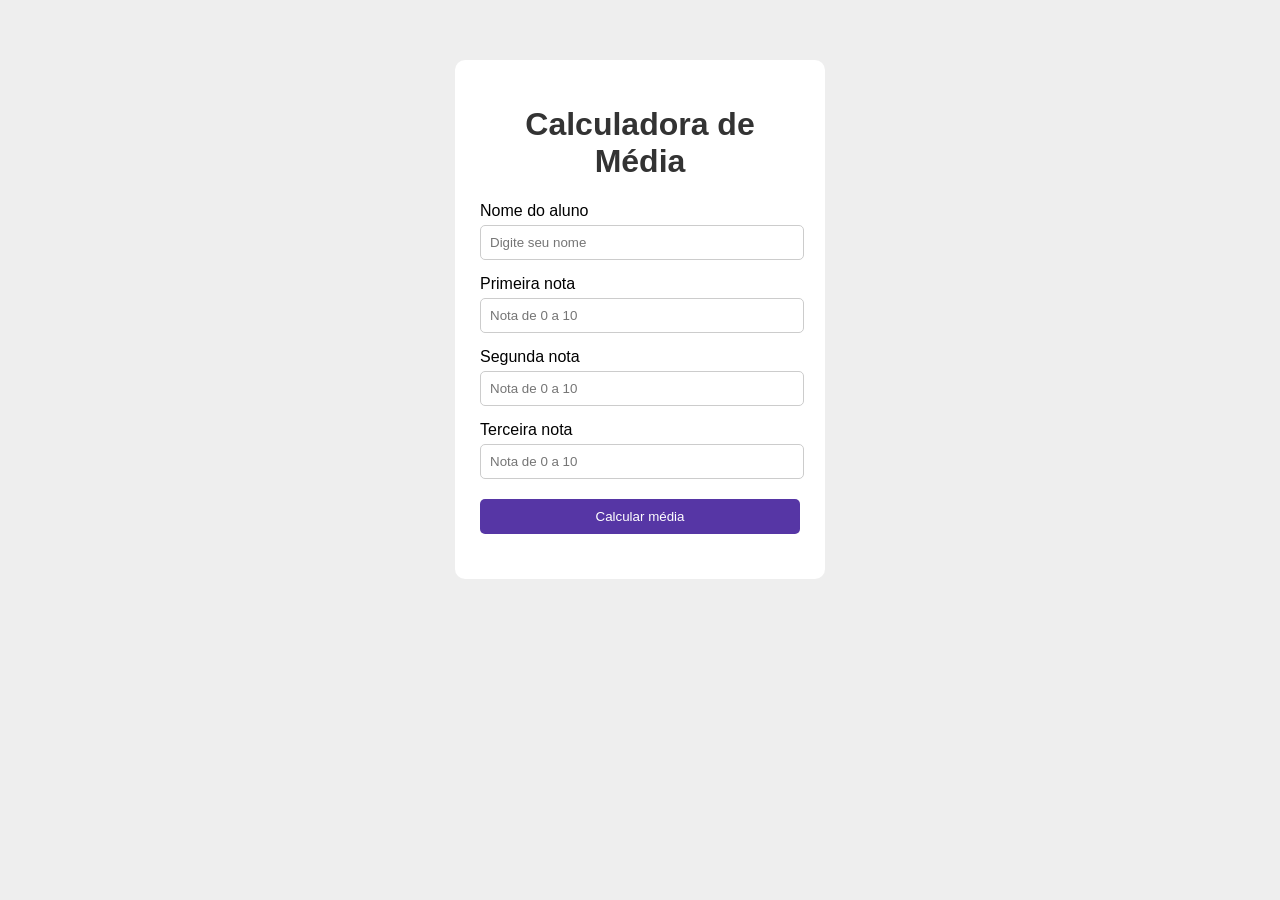
<file: ATV_1/index.html>
<!DOCTYPE html>
<html lang="pt-br">
<head>
    <meta charset="UTF-8">
    <meta name="viewport" content="width=device-width, initial-scale=1.0">
    <title>Calculadora de Média</title>
    <link rel="stylesheet" href="style.css">
</head>
<body>

    <div class="container">
        <h1>Calculadora de Média</h1>

        <label>Nome do aluno</label>
        <input type="text" id="nome" placeholder="Digite seu nome">

        <label>Primeira nota</label>
        <input type="number" id="nota1" placeholder="Nota de 0 a 10">

        <label>Segunda nota</label>
        <input type="number" id="nota2" placeholder="Nota de 0 a 10">

        <label>Terceira nota</label>
        <input type="number" id="nota3" placeholder="Nota de 0 a 10">

        <button onclick="calcular()">Calcular média</button>

        <div id="resultado"></div>
    </div>

    <script src="script.js"></script>
</body>
</html>
</file>
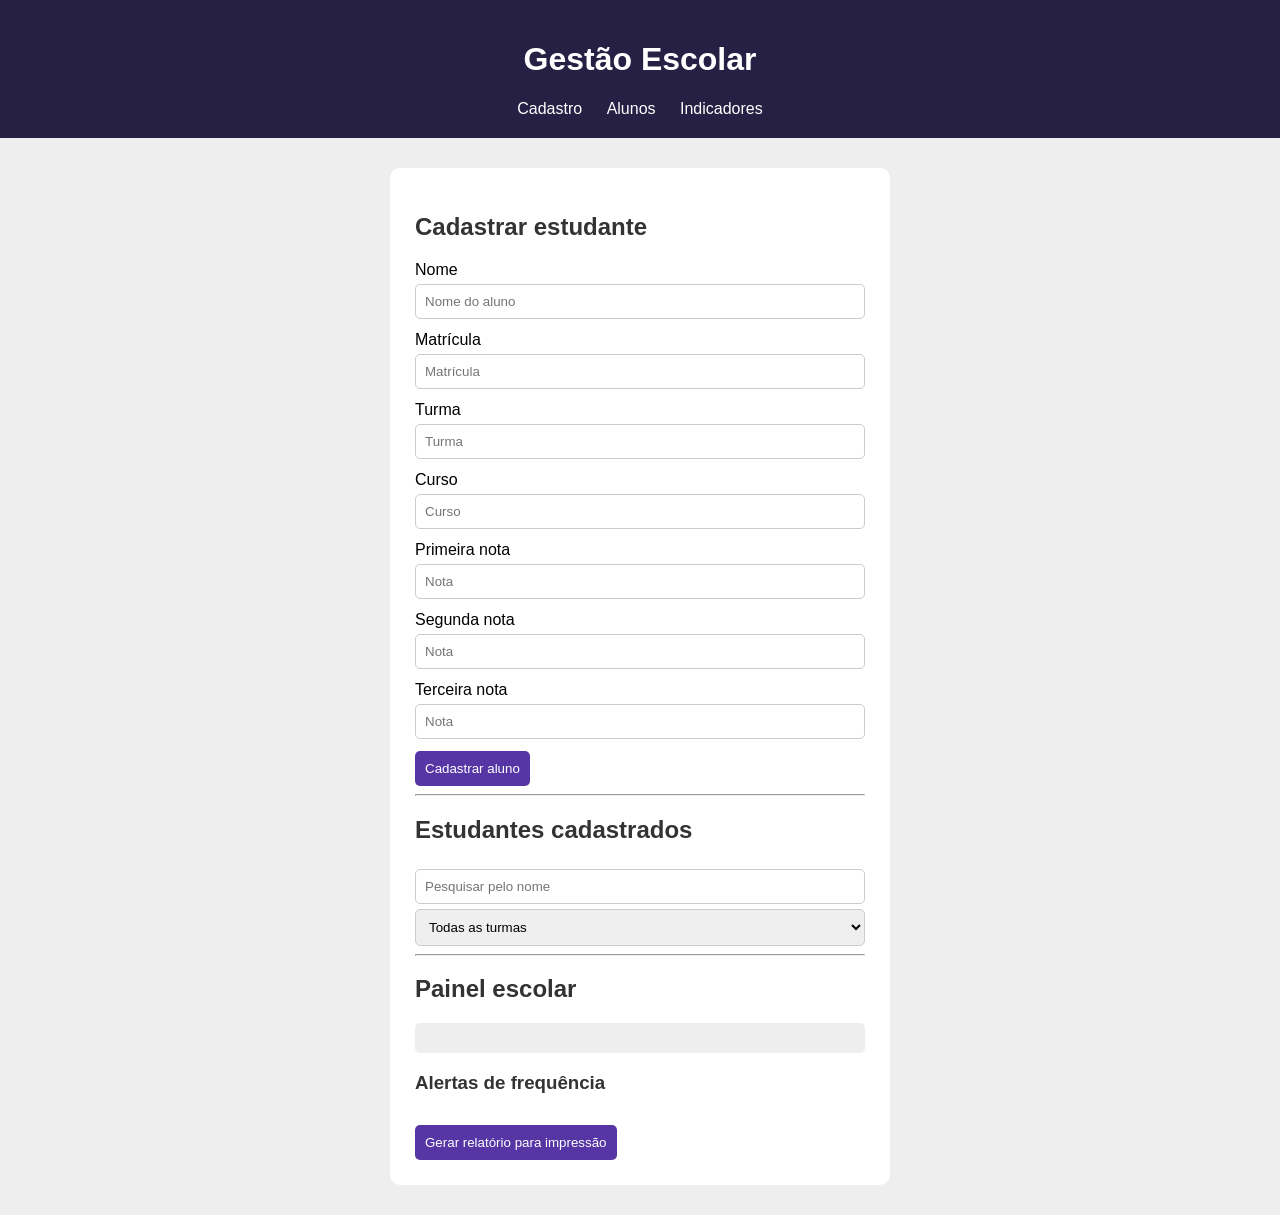
<file: ATV_10/index10.html>
<!DOCTYPE html>
<html lang="pt-br">
<head>
    <meta charset="UTF-8">
    <meta name="viewport" content="width=device-width, initial-scale=1.0">
    <title>Gestão Escolar</title>
    <link rel="stylesheet" href="style10.css">
</head>
<body>

    <header>
        <h1>Gestão Escolar</h1>

        <nav>
            <a href="#cadastro">Cadastro</a>
            <a href="#alunos">Alunos</a>
            <a href="#painel">Indicadores</a>
        </nav>
    </header>

    <div class="container">

        <section id="cadastro">
            <h2>Cadastrar estudante</h2>

            <label>Nome</label>
            <input type="text" id="nome" placeholder="Nome do aluno">

            <label>Matrícula</label>
            <input type="text" id="matricula" placeholder="Matrícula">

            <label>Turma</label>
            <input type="text" id="turma" placeholder="Turma">

            <label>Curso</label>
            <input type="text" id="curso" placeholder="Curso">

            <label>Primeira nota</label>
            <input type="number" id="nota1" placeholder="Nota">

            <label>Segunda nota</label>
            <input type="number" id="nota2" placeholder="Nota">

            <label>Terceira nota</label>
            <input type="number" id="nota3" placeholder="Nota">

            <button onclick="cadastrar()">Cadastrar aluno</button>
        </section>

        <hr>

        <section id="alunos">
            <h2>Estudantes cadastrados</h2>

            <input type="text" id="pesquisa" placeholder="Pesquisar pelo nome"
                oninput="mostrarAlunos()">

            <select id="filtro" onchange="mostrarAlunos()">
                <option value="">Todas as turmas</option>
            </select>

            <div id="lista"></div>
        </section>

        <hr>

        <section id="painel">
            <h2>Painel escolar</h2>

            <div id="indicadores"></div>

            <h3>Alertas de frequência</h3>

            <div id="alertas"></div>

            <button onclick="imprimir()">Gerar relatório para impressão</button>
        </section>

    </div>

    <script src="script10.js"></script>
</body>
</html>
</file>
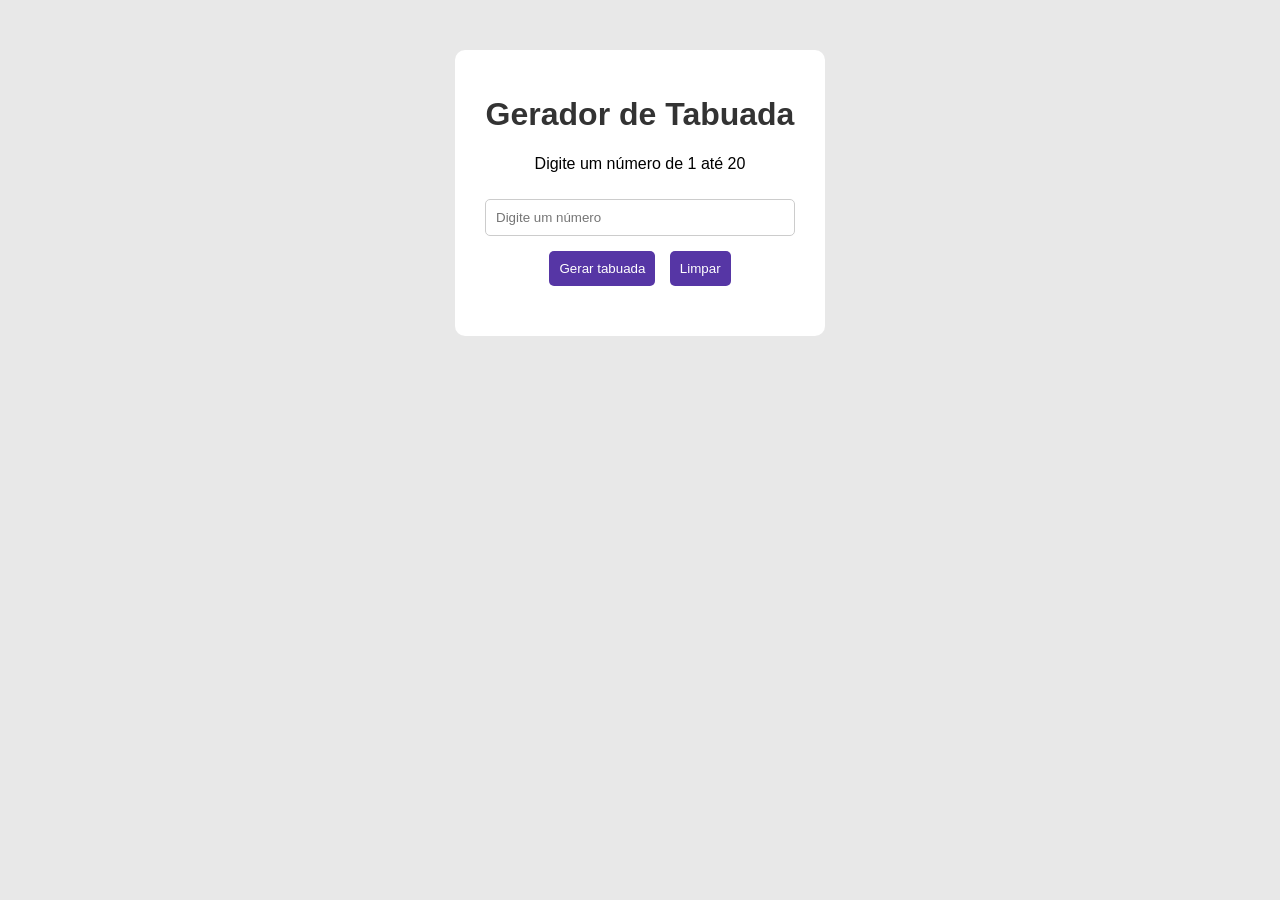
<file: ATV_2/index2.html>
<!DOCTYPE html>
<html lang="pt-br">
<head>
    <meta charset="UTF-8">
    <meta name="viewport" content="width=device-width, initial-scale=1.0">
    <title>Tabuada</title>
    <link rel="stylesheet" href="style2.css">
</head>
<body>

    <div class="container">
        <h1>Gerador de Tabuada</h1>

        <p>Digite um número de 1 até 20</p>

        <input type="number" id="numero" placeholder="Digite um número">

        <button onclick="gerarTabuada()">Gerar tabuada</button>
        <button onclick="limpar()">Limpar</button>

        <div id="resultado"></div>
    </div>

    <script src="script2.js"></script>
</body>
</html>
</file>
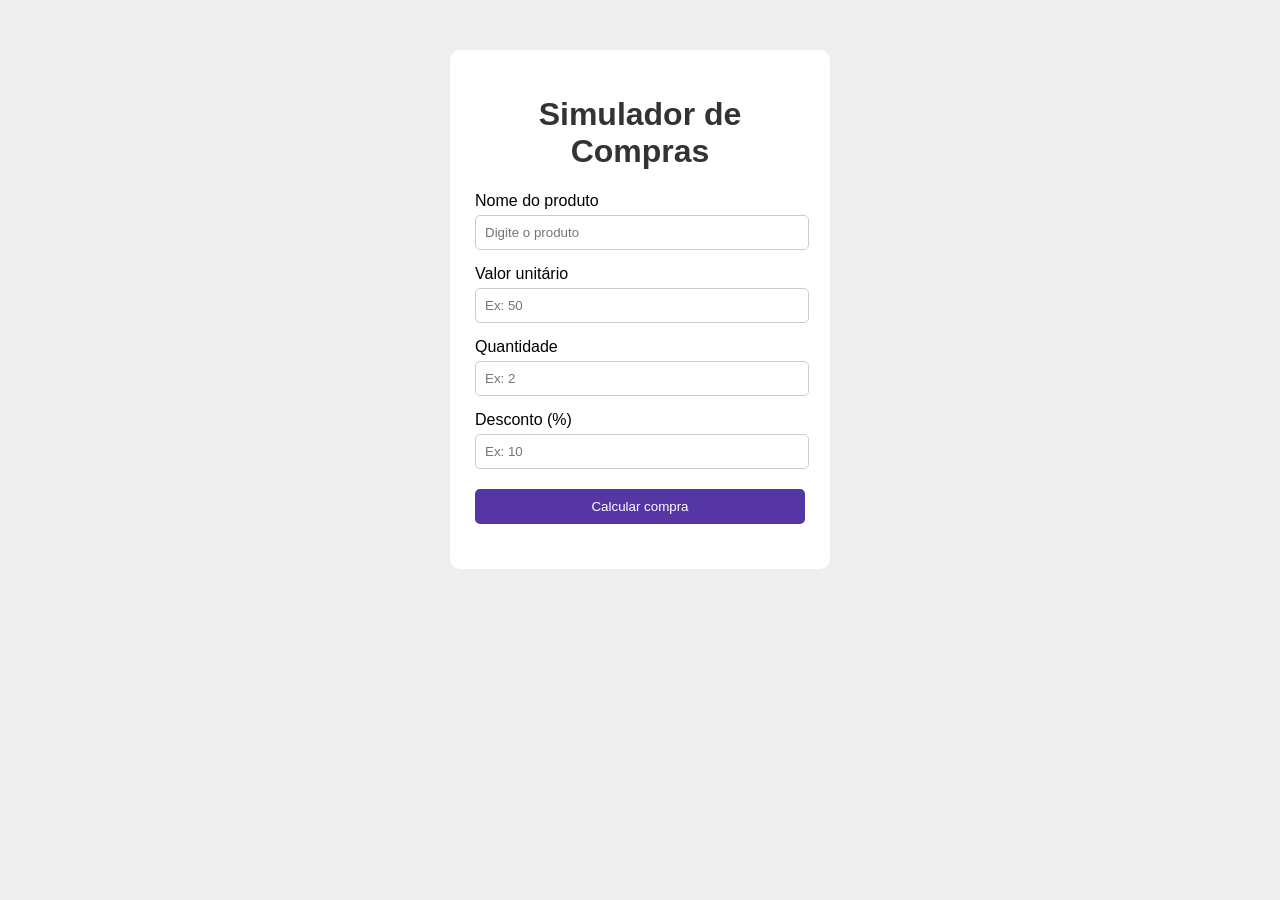
<file: ATV_3/index3.html>
<!DOCTYPE html>
<html lang="pt-br">
<head>
    <meta charset="UTF-8">
    <meta name="viewport" content="width=device-width, initial-scale=1.0">
    <title>Simulador de Compras</title>
    <link rel="stylesheet" href="style3.css">
</head>
<body>

    <div class="container">
        <h1>Simulador de Compras</h1>

        <label>Nome do produto</label>
        <input type="text" id="produto" placeholder="Digite o produto">

        <label>Valor unitário</label>
        <input type="number" id="valor" placeholder="Ex: 50">

        <label>Quantidade</label>
        <input type="number" id="quantidade" placeholder="Ex: 2">

        <label>Desconto (%)</label>
        <input type="number" id="desconto" placeholder="Ex: 10">

        <button onclick="calcularDesconto()">Calcular compra</button>

        <div id="resultado"></div>
    </div>

    <script src="script3.js"></script>
</body>
</html>
</file>
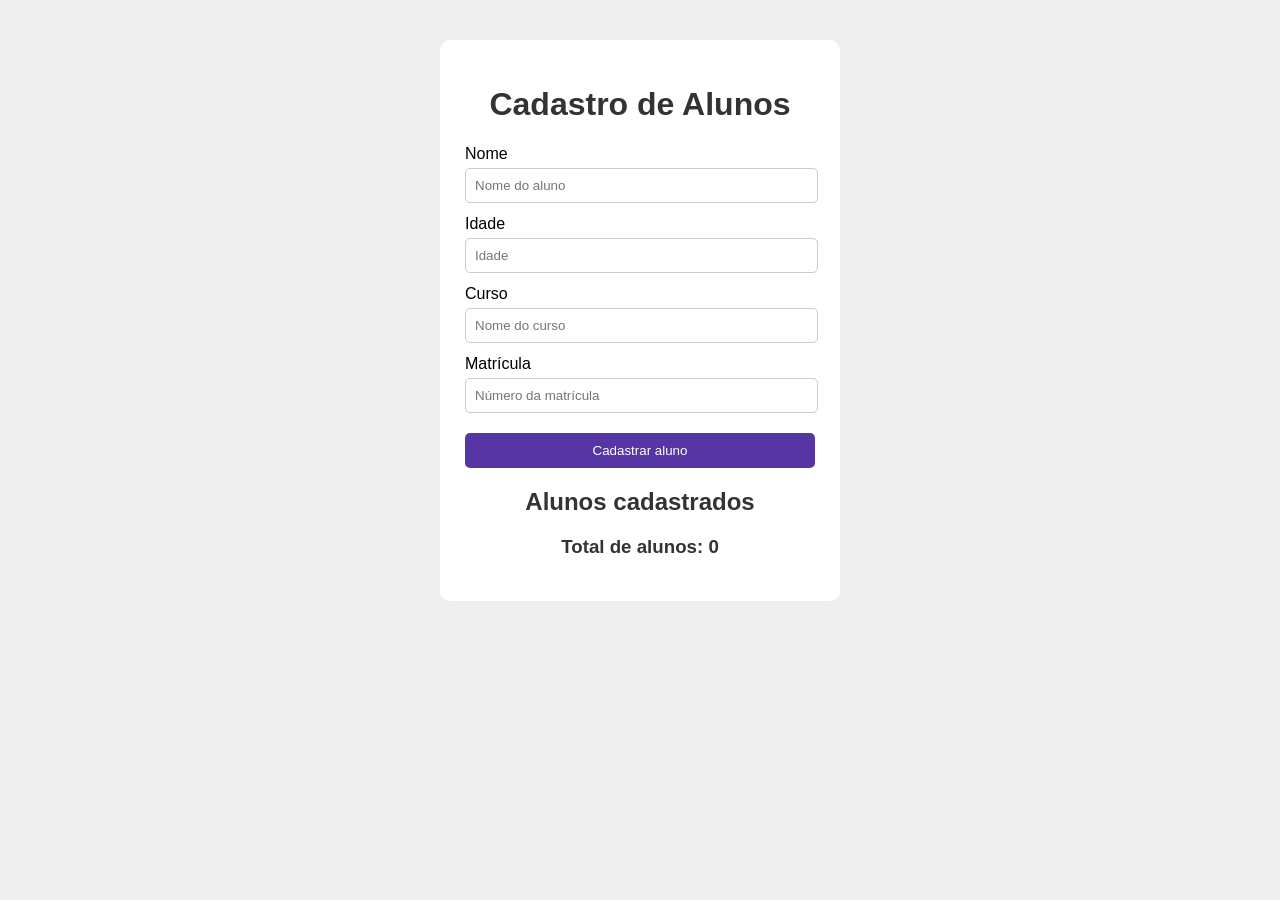
<file: ATV_4/index4.html>
<!DOCTYPE html>
<html lang="pt-br">
<head>
    <meta charset="UTF-8">
    <meta name="viewport" content="width=device-width, initial-scale=1.0">
    <title>Cadastro de Alunos</title>
    <link rel="stylesheet" href="style4.css">
</head>
<body>

    <div class="container">
        <h1>Cadastro de Alunos</h1>

        <label>Nome</label>
        <input type="text" id="nome" placeholder="Nome do aluno">

        <label>Idade</label>
        <input type="number" id="idade" placeholder="Idade">

        <label>Curso</label>
        <input type="text" id="curso" placeholder="Nome do curso">

        <label>Matrícula</label>
        <input type="text" id="matricula" placeholder="Número da matrícula">

        <button onclick="cadastrar()">Cadastrar aluno</button>

        <p id="mensagem"></p>

        <h2>Alunos cadastrados</h2>

        <div id="lista"></div>

        <h3 id="total">Total de alunos: 0</h3>
    </div>

    <script src="script4.js"></script>
</body>
</html>
</file>
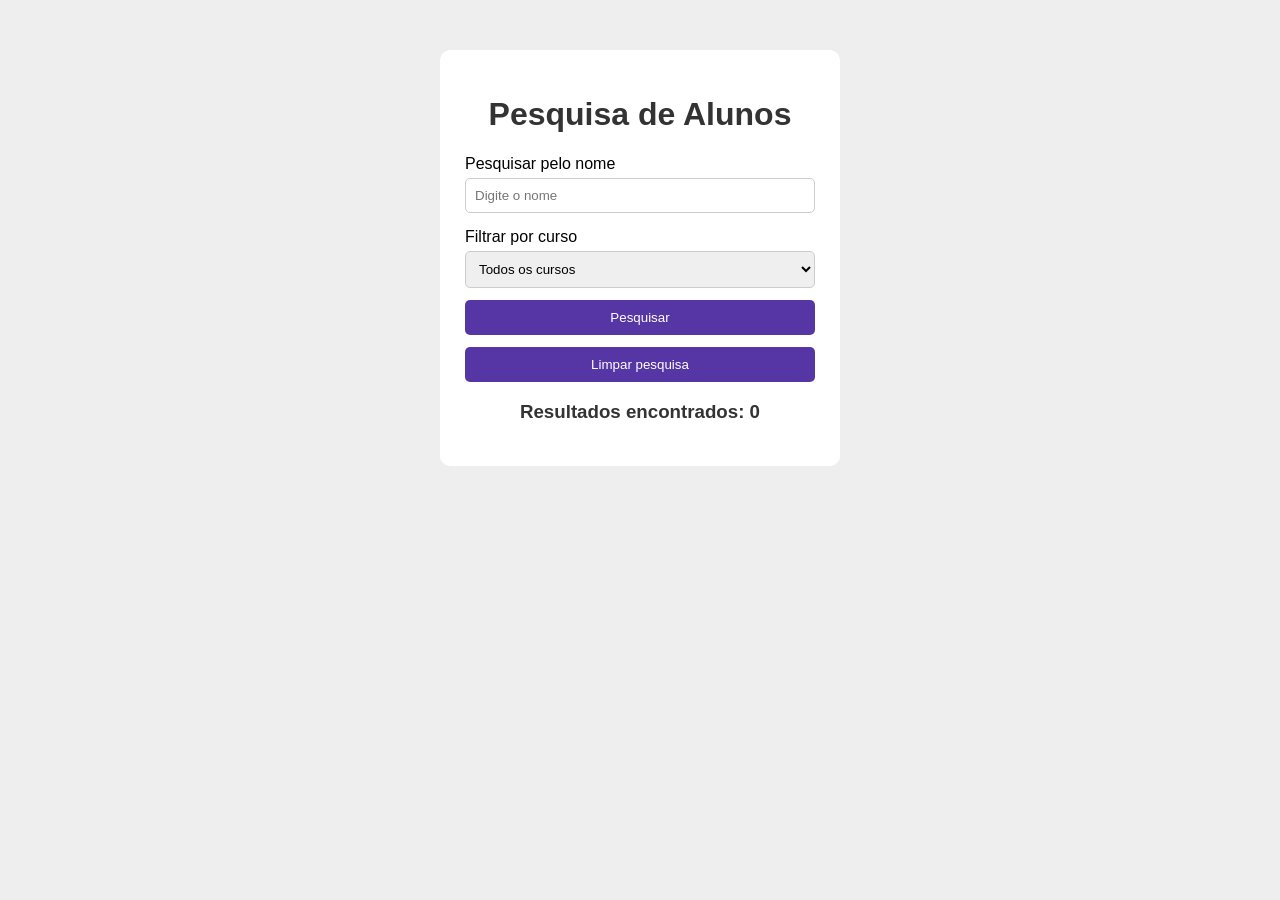
<file: ATV_5/index5.html>
<!DOCTYPE html>
<html lang="pt-br">
<head>
    <meta charset="UTF-8">
    <meta name="viewport" content="width=device-width, initial-scale=1.0">
    <title>Pesquisa de Alunos</title>
    <link rel="stylesheet" href="style5.css">
</head>
<body>

    <div class="container">
        <h1>Pesquisa de Alunos</h1>

        <label>Pesquisar pelo nome</label>
        <input type="text" id="nome" placeholder="Digite o nome">

        <label>Filtrar por curso</label>
        <select id="curso">
            <option value="">Todos os cursos</option>
        </select>

        <button onclick="pesquisar()">Pesquisar</button>
        <button onclick="limpar()">Limpar pesquisa</button>

        <h3 id="quantidade">Resultados encontrados: 0</h3>

        <div id="lista"></div>
    </div>

    <script src="script5.js"></script>
</body>
</html>
</file>
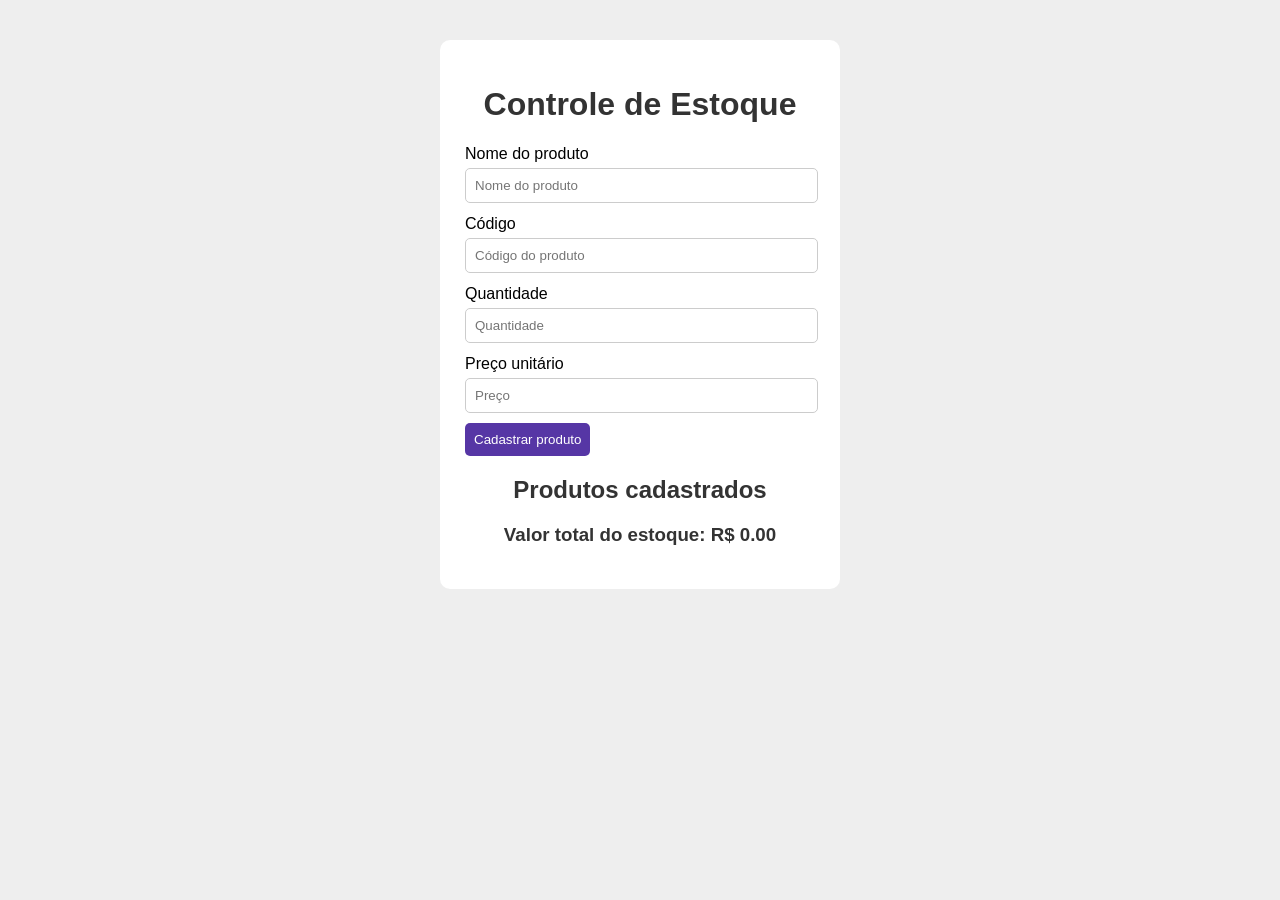
<file: ATV_6/index6.html>
<!DOCTYPE html>
<html lang="pt-br">
<head>
    <meta charset="UTF-8">
    <meta name="viewport" content="width=device-width, initial-scale=1.0">
    <title>Controle de Estoque</title>
    <link rel="stylesheet" href="style6.css">
</head>
<body>

    <div class="container">
        <h1>Controle de Estoque</h1>

        <label>Nome do produto</label>
        <input type="text" id="nome" placeholder="Nome do produto">

        <label>Código</label>
        <input type="text" id="codigo" placeholder="Código do produto">

        <label>Quantidade</label>
        <input type="number" id="quantidade" placeholder="Quantidade">

        <label>Preço unitário</label>
        <input type="number" id="preco" placeholder="Preço">

        <button onclick="cadastrar()">Cadastrar produto</button>

        <p id="mensagem"></p>

        <h2>Produtos cadastrados</h2>

        <div id="lista"></div>

        <h3 id="total">Valor total do estoque: R$ 0,00</h3>
    </div>

    <script src="script6.js"></script>
</body>
</html>
</file>
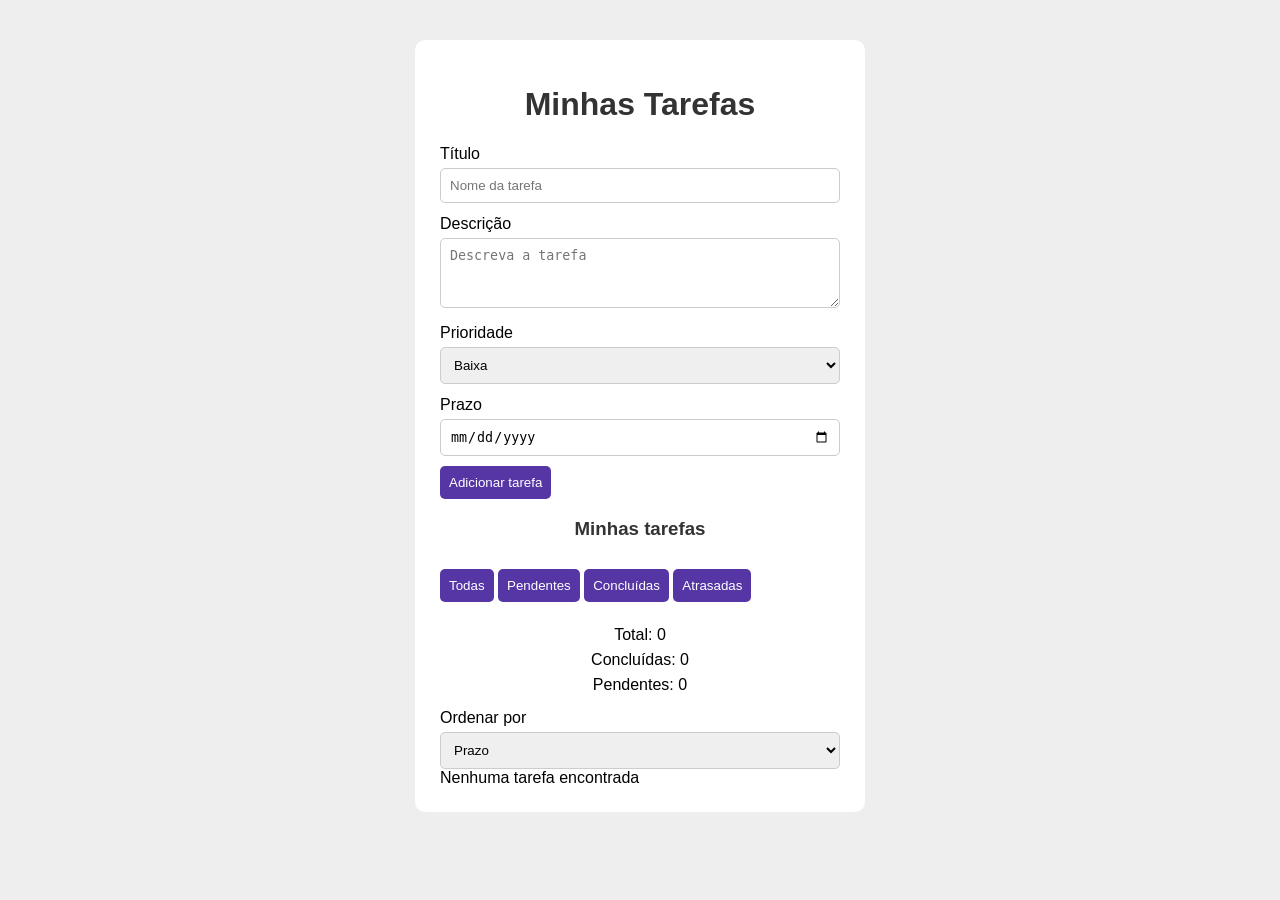
<file: ATV_8/index8.html>
<!DOCTYPE html>
<html lang="pt-br">
<head>
    <meta charset="UTF-8">
    <meta name="viewport" content="width=device-width, initial-scale=1.0">
    <title>Gerenciador de Tarefas</title>
    <link rel="stylesheet" href="style8.css">
</head>
<body>

    <div class="container">
        <h1>Minhas Tarefas</h1>

        <label>Título</label>
        <input type="text" id="titulo" placeholder="Nome da tarefa">

        <label>Descrição</label>
        <textarea id="descricao" placeholder="Descreva a tarefa"></textarea>

        <label>Prioridade</label>
        <select id="prioridade">
            <option value="Baixa">Baixa</option>
            <option value="Média">Média</option>
            <option value="Alta">Alta</option>
        </select>

        <label>Prazo</label>
        <input type="date" id="prazo">

        <button onclick="adicionar()">Adicionar tarefa</button>

        <h3>Minhas tarefas</h3>

        <button onclick="filtrar('Todas')">Todas</button>
        <button onclick="filtrar('Pendente')">Pendentes</button>
        <button onclick="filtrar('Concluída')">Concluídas</button>
        <button onclick="filtrar('Atrasada')">Atrasadas</button>

        <div id="contadores"></div>

        <label>Ordenar por</label>
        <select id="ordem" onchange="ordenar()">
            <option value="prazo">Prazo</option>
            <option value="prioridade">Prioridade</option>
        </select>

        <div id="lista"></div>
    </div>

    <script src="script8.js"></script>
</body>
</html>
</file>
<file: ATV_1/style.css>
body {
    background-color: #eeeeee;
    font-family: Arial;
}

.container {
    background-color: white;
    width: 320px;
    margin: 60px auto;
    padding: 25px;
    border-radius: 10px;
}

h1 {
    text-align: center;
    color: #333333;
}

label {
    display: block;
    margin-top: 15px;
}

input {
    width: 95%;
    padding: 9px;
    margin-top: 5px;
    border: 1px solid #cccccc;
    border-radius: 5px;
}

button {
    width: 100%;
    padding: 10px;
    margin-top: 20px;
    background-color: #5636a5;
    color: white;
    border: none;
    border-radius: 5px;
    cursor: pointer;
}

button:hover {
    background-color: #392274;
}

#resultado {
    text-align: center;
    margin-top: 20px;
    font-weight: bold;
}
</file>
<file: ATV_10/style10.css>
body {
    background-color: #eeeeee;
    font-family: Arial;
    margin: 0;
}

header {
    background-color: #252044;
    color: white;
    padding: 20px;
    text-align: center;
}

nav {
    margin-top: 15px;
}

nav a {
    color: white;
    text-decoration: none;
    margin: 10px;
}

.container {
    background-color: white;
    width: 450px;
    margin: 30px auto;
    padding: 25px;
    border-radius: 10px;
}

h2, h3 {
    color: #333333;
}

label {
    display: block;
    margin-top: 12px;
}

input, select {
    width: 100%;
    padding: 9px;
    margin-top: 5px;
    border: 1px solid #cccccc;
    border-radius: 5px;
    box-sizing: border-box;
}

button {
    padding: 10px;
    margin-top: 12px;
    background-color: #5636a5;
    color: white;
    border: none;
    border-radius: 5px;
    cursor: pointer;
}

button:hover {
    background-color: #392274;
}

.aluno {
    background-color: #eeeeee;
    padding: 12px;
    margin-top: 12px;
    border-radius: 5px;
}

.alerta {
    background-color: #ffdada;
    color: #a00000;
    padding: 10px;
    margin-top: 10px;
    border-radius: 5px;
}

#indicadores {
    background-color: #eeeeee;
    padding: 15px;
    line-height: 25px;
    border-radius: 5px;
}

@media (max-width: 500px) {
    .container {
        width: auto;
        margin: 15px;
    }

    nav a {
        display: inline-block;
        margin: 5px;
    }
}

@media print {
    header nav,
    button,
    #cadastro,
    #pesquisa,
    #filtro {
        display: none;
    }

    body {
        background-color: white;
    }

    .container {
        width: auto;
        margin: 0;
    }
}
</file>
<file: ATV_2/style2.css>
body {
    background-color: #e8e8e8;
    font-family: Arial;
}

.container {
    background-color: white;
    width: 320px;
    margin: 50px auto;
    padding: 25px;
    border-radius: 10px;
    text-align: center;
}

h1 {
    color: #333333;
}

input {
    width: 90%;
    padding: 10px;
    margin: 10px 0;
    border: 1px solid #cccccc;
    border-radius: 5px;
}

button {
    padding: 10px;
    margin: 5px;
    background-color: #5636a5;
    color: white;
    border: none;
    border-radius: 5px;
    cursor: pointer;
}

button:hover {
    background-color: #392274;
}

#resultado {
    margin-top: 20px;
    line-height: 25px;
}
</file>
<file: ATV_3/style3.css>
body {
    background-color: #eeeeee;
    font-family: Arial;
}

.container {
    background-color: white;
    width: 330px;
    margin: 50px auto;
    padding: 25px;
    border-radius: 10px;
}

h1 {
    text-align: center;
    color: #333333;
}

label {
    display: block;
    margin-top: 15px;
}

input {
    width: 95%;
    padding: 9px;
    margin-top: 5px;
    border: 1px solid #cccccc;
    border-radius: 5px;
}

button {
    width: 100%;
    padding: 10px;
    margin-top: 20px;
    background-color: #5636a5;
    color: white;
    border: none;
    border-radius: 5px;
    cursor: pointer;
}

button:hover {
    background-color: #392274;
}

#resultado {
    margin-top: 20px;
    line-height: 25px;
    text-align: center;
}
</file>
<file: ATV_4/style4.css>
body {
    background-color: #eeeeee;
    font-family: Arial;
}

.container {
    background-color: white;
    width: 350px;
    margin: 40px auto;
    padding: 25px;
    border-radius: 10px;
}

h1, h2, h3 {
    text-align: center;
    color: #333333;
}

label {
    display: block;
    margin-top: 12px;
}

input {
    width: 95%;
    padding: 9px;
    margin-top: 5px;
    border: 1px solid #cccccc;
    border-radius: 5px;
}

button {
    width: 100%;
    padding: 10px;
    margin-top: 20px;
    background-color: #5636a5;
    color: white;
    border: none;
    border-radius: 5px;
    cursor: pointer;
}

button:hover {
    background-color: #392274;
}

.aluno {
    background-color: #eeeeee;
    padding: 10px;
    margin-top: 10px;
    border-radius: 5px;
}

#mensagem {
    text-align: center;
}
</file>
<file: ATV_5/style5.css>
body {
    background-color: #eeeeee;
    font-family: Arial;
}

.container {
    background-color: white;
    width: 350px;
    margin: 50px auto;
    padding: 25px;
    border-radius: 10px;
}

h1, h3 {
    text-align: center;
    color: #333333;
}

label {
    display: block;
    margin-top: 15px;
}

input, select {
    width: 100%;
    padding: 9px;
    margin-top: 5px;
    border: 1px solid #cccccc;
    border-radius: 5px;
    box-sizing: border-box;
}

button {
    width: 100%;
    padding: 10px;
    margin-top: 12px;
    background-color: #5636a5;
    color: white;
    border: none;
    border-radius: 5px;
    cursor: pointer;
}

button:hover {
    background-color: #392274;
}

.aluno {
    background-color: #eeeeee;
    padding: 10px;
    margin-top: 10px;
    border-radius: 5px;
}
</file>
<file: ATV_6/style6.css>
body {
    background-color: #eeeeee;
    font-family: Arial;
}

.container {
    background-color: white;
    width: 350px;
    margin: 40px auto;
    padding: 25px;
    border-radius: 10px;
}

h1, h2, h3 {
    text-align: center;
    color: #333333;
}

label {
    display: block;
    margin-top: 12px;
}

input {
    width: 95%;
    padding: 9px;
    margin-top: 5px;
    border: 1px solid #cccccc;
    border-radius: 5px;
}

button {
    padding: 9px;
    margin-top: 10px;
    background-color: #5636a5;
    color: white;
    border: none;
    border-radius: 5px;
    cursor: pointer;
}

button:hover {
    background-color: #392274;
}

.produto {
    background-color: #eeeeee;
    padding: 12px;
    margin-top: 12px;
    border-radius: 5px;
}

.baixo {
    background-color: #ffdada;
}
</file>
<file: ATV_8/style8.css>
body {
    background-color: #eeeeee;
    font-family: Arial;
}

.container {
    background-color: white;
    width: 400px;
    margin: 40px auto;
    padding: 25px;
    border-radius: 10px;
}

h1, h3 {
    text-align: center;
    color: #333333;
}

label {
    display: block;
    margin-top: 12px;
}

input, textarea, select {
    width: 100%;
    padding: 9px;
    margin-top: 5px;
    border: 1px solid #cccccc;
    border-radius: 5px;
    box-sizing: border-box;
}

textarea {
    height: 70px;
}

button {
    padding: 9px;
    margin-top: 10px;
    background-color: #5636a5;
    color: white;
    border: none;
    border-radius: 5px;
    cursor: pointer;
}

button:hover {
    background-color: #392274;
}

.tarefa {
    background-color: #eeeeee;
    padding: 12px;
    margin-top: 12px;
    border-radius: 5px;
}

.concluida {
    background-color: #d5f5d5;
}

.atrasada {
    background-color: #ffdada;
}

#contadores {
    margin-top: 20px;
    text-align: center;
    line-height: 25px;
}

@media (max-width: 500px) {
    .container {
        width: auto;
        margin: 15px;
    }
}
</file>
